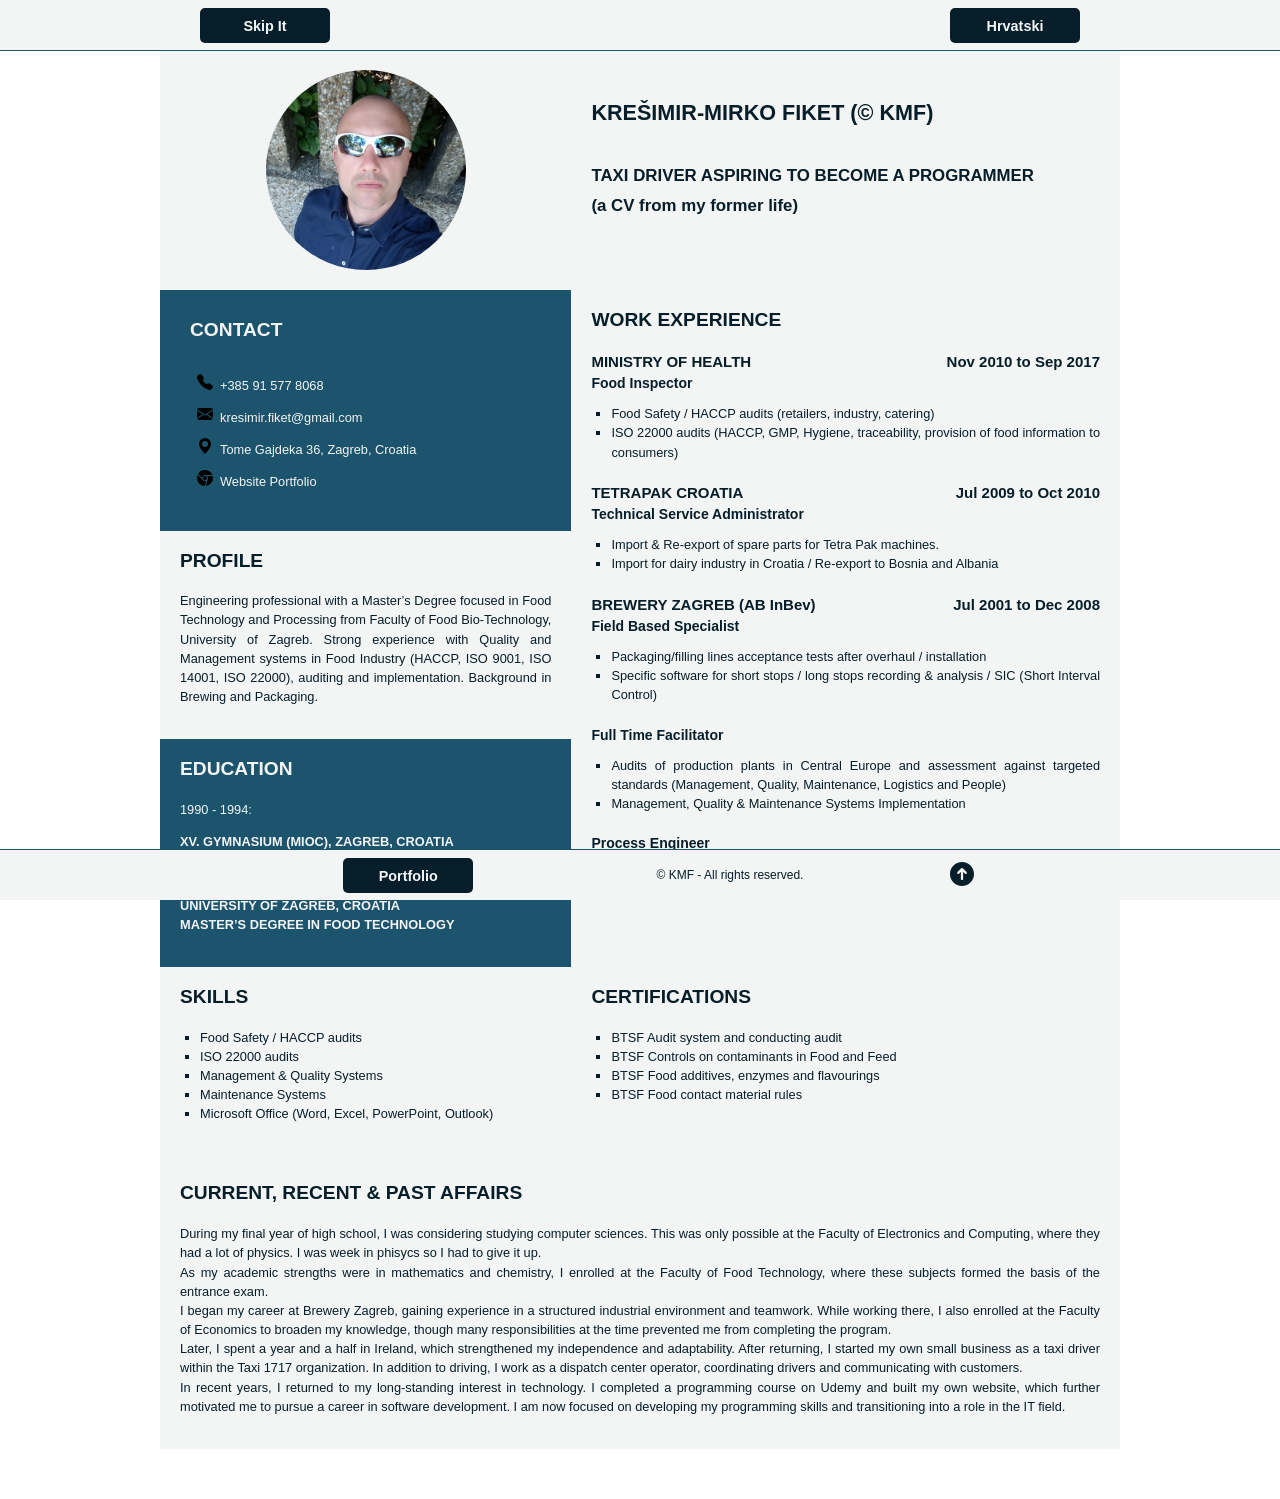
<file: index.html>
<!DOCTYPE html>
<html lang="en">

<head>
    <meta charset="UTF-8" />
    <meta name="viewport" content="width=device-width, initial-scale=1.0" />
    <title>KMF_Resume</title>
    <link rel="stylesheet" href="style.css">
</head>

<body>
    <section class="top-section">
        <div class="top-container">
            <button class="button" onclick="changePic()">Skip It</button>
            <button class="button"><a href="./index-hr.html">Hrvatski</a></button>
        </div>
    </section>
    <section class="main-section">
        <div class="grid-container">
            <div id="vrh" class="top-box-1 box">
                <img id="image" src="./Images/pic_1.jpg" alt="my selfie">
            </div>
            <div class="top-box-2">
                <h2>KREŠIMIR-MIRKO FIKET (&copy KMF)</h2>
                <h3 class="top-h3">TAXI DRIVER ASPIRING TO BECOME A PROGRAMMER<br>(a CV from my former life)</h3>
            </div>
            <div class="contact box-1">
                <h2>CONTACT</h2>
                <ul>
                    <li class="phone">+385 91 577 8068</li>
                    <li class="email">kresimir.fiket@gmail.com</li>
                    <li class="adress">Tome Gajdeka 36, Zagreb, Croatia</li>
                    <li class="webpage"><a href="../12.1 Capstone Project 2 - Personal Site/index.html">Website
                            Portfolio</a>
                    </li>
                </ul>
            </div>
            <div id="profile" class="box box-2">
                <h2>PROFILE</h2>
                <p>Engineering professional with a Master’s Degree focused in Food Technology
                    and Processing from Faculty of Food Bio-Technology, University of Zagreb.
                    Strong experience with Quality and Management systems in Food Industry
                    (HACCP, ISO 9001, ISO 14001, ISO 22000), auditing and implementation.
                    Background in Brewing and Packaging.</p>
            </div>
            <div id="education" class="box box-1">
                <h2>EDUCATION</h2>
                <p>1990 - 1994: </p>
                <p><strong>XV. GYMNASIUM (MIOC), ZAGREB, CROATIA</strong></p>
                <p>1994 - 2000:</p>
                <p><strong>UNIVERSITY OF ZAGREB, CROATIA <br> MASTER’S DEGREE IN FOOD TECHNOLOGY</strong></p>
            </div>
            <div class="work box box-2">
                <h2>WORK EXPERIENCE</h2>
                <div class="firm">
                    <p>MINISTRY OF HEALTH</p>
                    <p>Nov 2010 to Sep 2017</p>
                </div>
                <p class="job">Food Inspector</p>
                <ul>
                    <li>Food Safety / HACCP audits (retailers, industry, catering)</li>
                    <li>ISO 22000 audits (HACCP, GMP, Hygiene, traceability, provision of food information to consumers)
                    </li>
                </ul>
                <div class="firm">
                    <p>TETRAPAK CROATIA</p>
                    <p>Jul 2009 to Oct 2010</p>
                </div>
                <P class="job">Technical Service Administrator</P>
                <ul>
                    <li>Import & Re-export of spare parts for Tetra Pak machines.</li>
                    <li>Import for dairy industry in Croatia / Re-export to Bosnia and Albania</li>
                </ul>
                <div class="firm">
                    <p>BREWERY ZAGREB (AB InBev)</p>
                    <p>Jul 2001 to Dec 2008</p>
                </div>
                <p class="job">Field Based Specialist</p>
                <ul>
                    <li>Packaging/filling lines acceptance tests after overhaul / installation</li>
                    <li>Specific software for short stops / long stops recording & analysis / SIC (Short Interval
                        Control)</li>
                </ul>
                <p class="job">Full Time Facilitator</p>
                <ul>
                    <li>Audits of production plants in Central Europe and assessment against targeted standards
                        (Management, Quality, Maintenance, Logistics and People)</li>
                    <li>Management, Quality & Maintenance Systems Implementation</li>
                </ul>
                <p class="job">Process Engineer</p>
                <ul>
                    <li>Packaging/filling lines technical support</li>
                </ul>
            </div>
            <div id="skills" class="box box-2">
                <h2>SKILLS</h2>
                <ul>
                    <li>Food Safety / HACCP audits</li>
                    <li>ISO 22000 audits </li>
                    <li>Management & Quality Systems</li>
                    <li>Maintenance Systems</li>
                    <li>Microsoft Office (Word, Excel, PowerPoint, Outlook)</li>
                </ul>
            </div>
            <div class="certs box box-2">
                <h2>CERTIFICATIONS</h2>
                <ul>
                    <li>BTSF Audit system and conducting audit</li>
                    <li>BTSF Controls on contaminants in Food and Feed</li>
                    <li>BTSF Food additives, enzymes and flavourings</li>
                    <li>BTSF Food contact material rules</li>
                </ul>
            </div>
            <div class="affairs box box-1">
                <h2>CURRENT, RECENT & PAST AFFAIRS</h2>
                <p>During my final year of high school, I was considering studying computer sciences. This was only
                    possible at the Faculty of Electronics and Computing, where they had a lot of physics. I was week
                    in phisycs so I had to give it up.
                    <br>As my academic strengths were in mathematics and chemistry, I enrolled at the Faculty of Food
                    Technology,
                    where these subjects formed the basis of the entrance exam.
                    <br>I began my career at Brewery Zagreb, gaining experience in a structured industrial environment
                    and teamwork. While working there, I also enrolled at the Faculty of Economics to broaden my
                    knowledge, though many responsibilities at the time prevented me from completing the program.
                    <br>Later, I spent a year and a half in Ireland, which strengthened my independence and
                    adaptability. After returning, I started my own small business as a taxi driver within the Taxi 1717
                    organization. In addition to driving, I work as a dispatch center operator, coordinating drivers and
                    communicating with customers.
                    <br>In recent years, I returned to my long-standing interest in technology. I completed a
                    programming course on Udemy and built my own website, which further motivated me to pursue a career
                    in software development. I am now focused on developing my programming skills and transitioning into
                    a role in the IT field.</p>
            </div>
        </div>
    </section>
    <section class="bottom-section">
        <div class="bottom-container">
            <button class="button"><a
                    href="https://kresimirfiket-commits.github.io/html-Capstone-Project-2-Personal-Site-Portfolio/index.html">Portfolio</a></button>
            <div class="kmf">
                <p>&copy KMF - All rights reserved.</p>
            </div>
            <div class="copy"><a href="#vrh"><svg xmlns="http://www.w3.org/2000/svg" viewBox="0 0 640 640">
                        <!--!Font Awesome Free v7.2.0 by @fontawesome - https://fontawesome.com License - https://fontawesome.com/license/free Copyright 2026 Fonticons, Inc.-->
                        <path fill="#061e29"
                            d="M320 576C461.4 576 576 461.4 576 320C576 178.6 461.4 64 320 64C178.6 64 64 178.6 64 320C64 461.4 178.6 576 320 576zM337 199L417 279C426.4 288.4 426.4 303.6 417 312.9C407.6 322.2 392.4 322.3 383.1 312.9L344.1 273.9L344.1 424C344.1 437.3 333.4 448 320.1 448C306.8 448 296.1 437.3 296.1 424L296.1 273.9L257.1 312.9C247.7 322.3 232.5 322.3 223.2 312.9C213.9 303.5 213.8 288.3 223.2 279L303.2 199C312.6 189.6 327.8 189.6 337.1 199z" />
                        </svg></a></div>

        </div>
    </section>
    <script src="index.js" charset="UTF-8"></script>
</body>

</html>
</file>
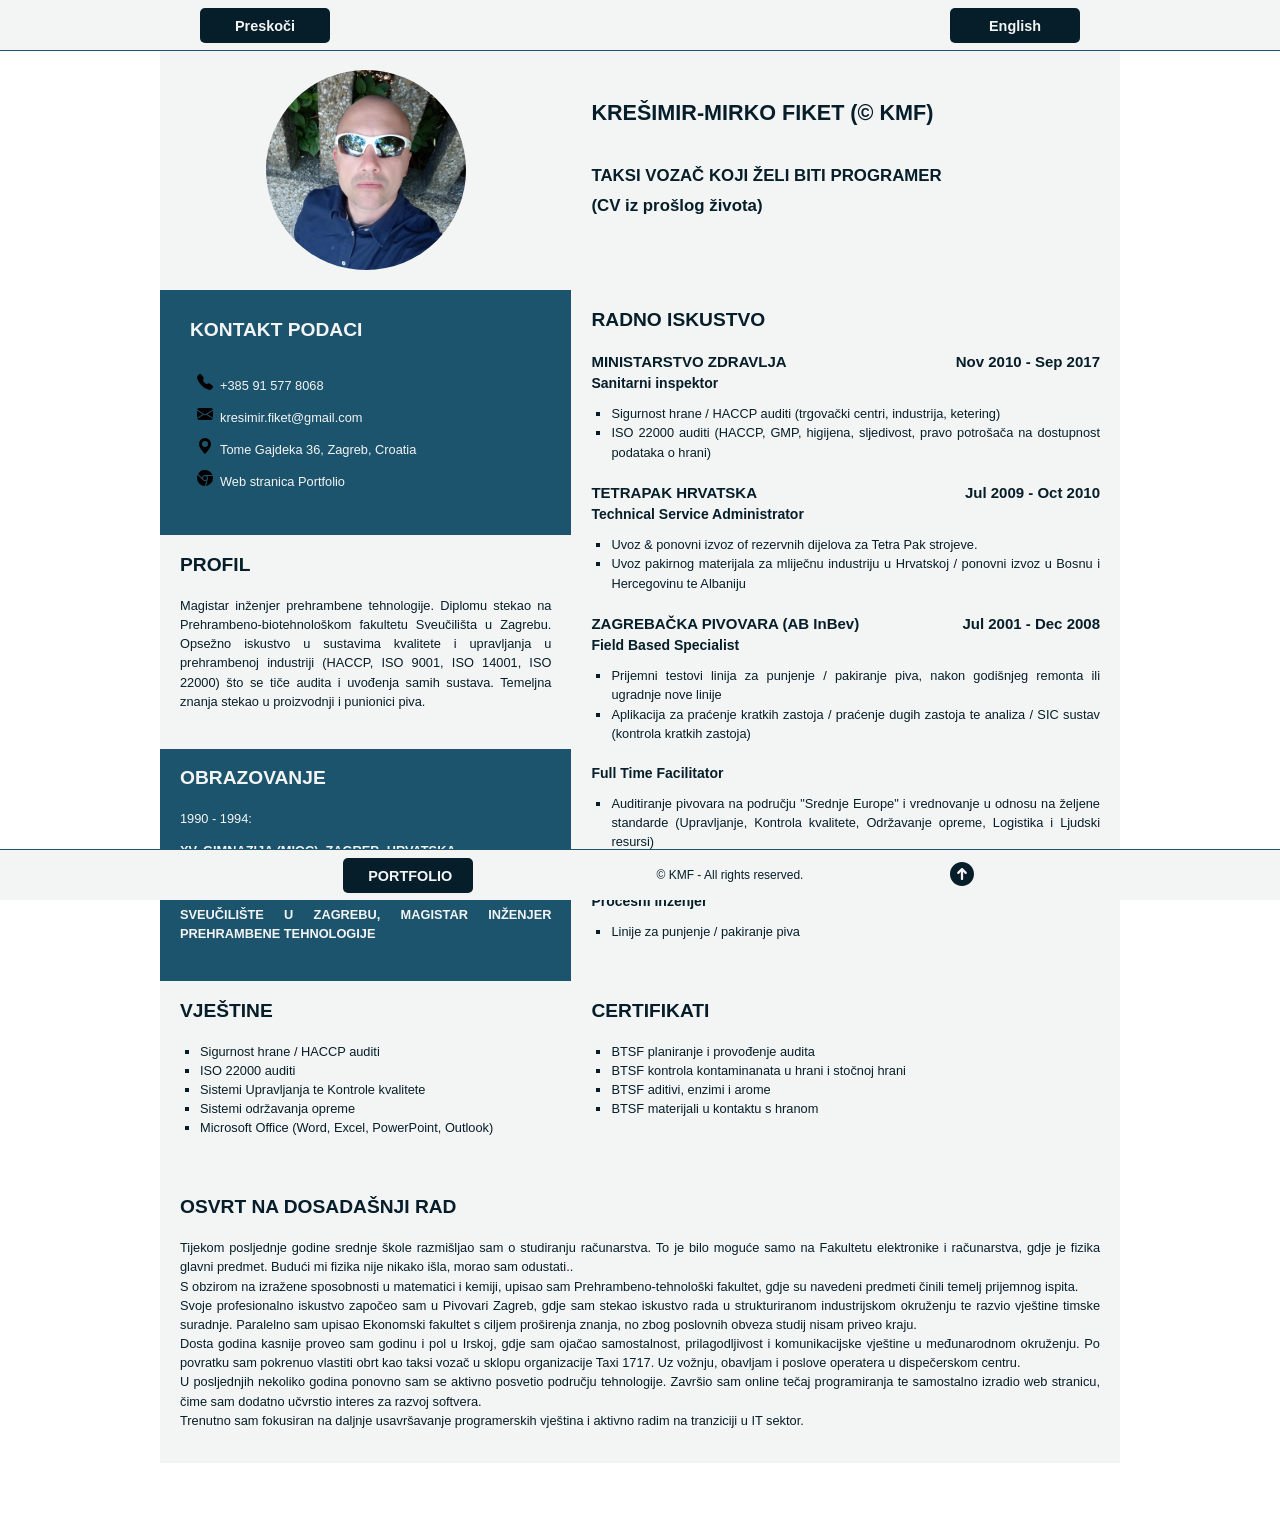
<file: index-hr.html>
<!DOCTYPE html>
<html lang="en">

<head>
    <meta charset="UTF-8">
    <meta name="viewport" content="width=device-width, initial-scale=1.0">
    <title>KMF_Životopis</title>
    <link rel="stylesheet" href="style.css">
</head>

<body>
    <section class="top-section">
        <div class="top-container">
            <button class="button" onclick="changePic()">Preskoči</button>
            <button class="button"><a href="./index.html">English</a></button>
        </div>
    </section>
    <section class="main-section">
        <div class="grid-container">
            <div id="vrh" class="top-box-1 box">
                <img id="image" src="./Images/pic_1.jpg" alt="my selfie">
            </div>
            <div class="top-box-2">
                <h2>KREŠIMIR-MIRKO FIKET (&copy KMF)</h2>
                <h3 class="top-h3">TAKSI VOZAČ KOJI ŽELI BITI PROGRAMER<br>(CV iz prošlog života)</h3>
            </div>
            <div class="contact box-1">
                <h2>KONTAKT PODACI</h2>
                <ul>
                    <li class="phone">+385 91 577 8068</li>
                    <li class="email">kresimir.fiket@gmail.com</li>
                    <li class="adress">Tome Gajdeka 36, Zagreb, Croatia</li>
                    <li class="webpage"><a href="../12.1 Capstone Project 2 - Personal Site/index.html">Web stranica
                            Portfolio</a>
                </ul>
            </div>
            <div id="profile" class="box box-2">
                <h2>PROFIL</h2>
                <p>Magistar inženjer prehrambene tehnologije. Diplomu stekao na Prehrambeno-biotehnološkom fakultetu
                    Sveučilišta u Zagrebu. Opsežno iskustvo u sustavima kvalitete i upravljanja u prehrambenoj
                    industriji (HACCP, ISO 9001, ISO 14001, ISO 22000) što se tiče audita i uvođenja samih sustava.
                    Temeljna znanja stekao u proizvodnji i punionici piva.</p>
            </div>
            <div id="education" class="box box-1">
                <h2>OBRAZOVANJE</h2>
                <p>1990 - 1994: </p>
                <p><strong>XV. GIMNAZIJA (MIOC), ZAGREB, HRVATSKA</strong></p>
                <p>1994 - 2000:</p>
                <p><strong>SVEUČILIŠTE U ZAGREBU, MAGISTAR INŽENJER PREHRAMBENE TEHNOLOGIJE</strong></p>
            </div>
            <div class="work box box-2">
                <h2>RADNO ISKUSTVO</h2>
                <div class="firm">
                    <p>MINISTARSTVO ZDRAVLJA</p>
                    <p>Nov 2010 - Sep 2017</p>
                </div>
                <p class="job">Sanitarni inspektor</p>
                <ul>
                    <li>Sigurnost hrane / HACCP auditi (trgovački centri, industrija, ketering)</li>
                    <li>ISO 22000 auditi (HACCP, GMP, higijena, sljedivost, pravo potrošača na dostupnost podataka o
                        hrani)
                    </li>
                </ul>
                <div class="firm">
                    <p>TETRAPAK HRVATSKA</p>
                    <p>Jul 2009 - Oct 2010</p>
                </div>
                <P class="job">Technical Service Administrator</P>
                <ul>
                    <li>Uvoz & ponovni izvoz of rezervnih dijelova za Tetra Pak strojeve.</li>
                    <li>Uvoz pakirnog materijala za mliječnu industriju u Hrvatskoj / ponovni izvoz u Bosnu i
                        Hercegovinu te Albaniju</li>
                </ul>
                <div class="firm">
                    <p>ZAGREBAČKA PIVOVARA (AB InBev)</p>
                    <p>Jul 2001 - Dec 2008</p>
                </div>
                <p class="job">Field Based Specialist</p>
                <ul>
                    <li>Prijemni testovi linija za punjenje / pakiranje piva, nakon godišnjeg remonta ili ugradnje nove
                        linije</li>
                    <li>Aplikacija za praćenje kratkih zastoja / praćenje dugih zastoja te analiza / SIC sustav
                        (kontrola
                        kratkih zastoja)</li>
                </ul>
                <p class="job">Full Time Facilitator</p>
                <ul>
                    <li>Auditiranje pivovara na području "Srednje Europe" i vrednovanje u odnosu na željene standarde
                        (Upravljanje, Kontrola kvalitete, Održavanje opreme, Logistika i Ljudski resursi)</li>
                    <li>Uvođenje jedinstvenog sustava Upravljanja te Kontrole kvalitete i Održavanja opreme</li>
                </ul>
                <p class="job">Procesni inženjer</p>
                <ul>
                    <li>Linije za punjenje / pakiranje piva</li>
                </ul>
            </div>
            <div id="skills" class="box box-2">
                <h2>VJEŠTINE</h2>
                <ul>
                    <li>Sigurnost hrane / HACCP auditi</li>
                    <li>ISO 22000 auditi</li>
                    <li>Sistemi Upravljanja te Kontrole kvalitete</li>
                    <li>Sistemi održavanja opreme</li>
                    <li>Microsoft Office (Word, Excel, PowerPoint, Outlook)</li>
                </ul>
            </div>
            <div class="certs box box-2">
                <h2>CERTIFIKATI</h2>
                <ul>
                    <li>BTSF planiranje i provođenje audita</li>
                    <li>BTSF kontrola kontaminanata u hrani i stočnoj hrani</li>
                    <li>BTSF aditivi, enzimi i arome</li>
                    <li>BTSF materijali u kontaktu s hranom</li>
                </ul>
            </div>
            <div class="affairs box box-1">
                <h2>OSVRT NA DOSADAŠNJI RAD</h2>
                <p>Tijekom posljednje godine srednje škole razmišljao sam o studiranju računarstva. To je bilo moguće
                    samo na Fakultetu elektronike i računarstva, gdje je fizika glavni predmet. Budući mi fizika nije
                    nikako išla,
                    morao sam odustati..
                    <br>S obzirom na izražene sposobnosti u matematici i kemiji, upisao sam Prehrambeno-tehnološki
                    fakultet, gdje su
                    navedeni predmeti činili temelj prijemnog ispita.
                    <br>Svoje profesionalno iskustvo započeo sam u Pivovari Zagreb, gdje sam stekao iskustvo rada u
                    strukturiranom industrijskom okruženju te razvio vještine timske suradnje. Paralelno sam upisao
                    Ekonomski fakultet s ciljem proširenja znanja, no zbog poslovnih obveza studij nisam priveo
                    kraju.
                    <br>Dosta godina kasnije proveo sam godinu i pol u Irskoj, gdje sam ojačao samostalnost,
                    prilagodljivost i komunikacijske vještine u međunarodnom okruženju.
                    Po povratku sam pokrenuo vlastiti obrt kao taksi vozač u sklopu organizacije Taxi 1717. Uz vožnju,
                    obavljam i poslove operatera u dispečerskom centru.
                    <br>U posljednjih nekoliko godina ponovno sam se aktivno posvetio području tehnologije. Završio sam
                    online tečaj programiranja te samostalno izradio web stranicu, čime sam dodatno učvrstio interes za
                    razvoj softvera.
                    <br>Trenutno sam fokusiran na daljnje usavršavanje programerskih vještina i aktivno radim na
                    tranziciji u IT sektor.</p>
            </div>
        </div>
    </section>
    <section class="bottom-section">
        <div class="bottom-container">
            <button class="button"><a
                    href="https://kresimirfiket-commits.github.io/html-Capstone-Project-2-Personal-Site-Portfolio/index-hr.html">PORTFOLIO</a></button>
            <div class="kmf">
                <p>&copy KMF - All rights reserved.</p>
            </div>
            <div class="copy"><a href="#vrh"><svg xmlns="http://www.w3.org/2000/svg" viewBox="0 0 640 640">
                        <!--!Font Awesome Free v7.2.0 by @fontawesome - https://fontawesome.com License - https://fontawesome.com/license/free Copyright 2026 Fonticons, Inc.-->
                        <path fill="#061e29"
                            d="M320 576C461.4 576 576 461.4 576 320C576 178.6 461.4 64 320 64C178.6 64 64 178.6 64 320C64 461.4 178.6 576 320 576zM337 199L417 279C426.4 288.4 426.4 303.6 417 312.9C407.6 322.2 392.4 322.3 383.1 312.9L344.1 273.9L344.1 424C344.1 437.3 333.4 448 320.1 448C306.8 448 296.1 437.3 296.1 424L296.1 273.9L257.1 312.9C247.7 322.3 232.5 322.3 223.2 312.9C213.9 303.5 213.8 288.3 223.2 279L303.2 199C312.6 189.6 327.8 189.6 337.1 199z" />
                    </svg></a></div>
        </div>
    </section>
    <script src="index.js" charset="UTF-8"></script>
</body>

</html>
</file>
<file: style.css>
body {
    margin: 0;
    font-family: Verdana, sans-serif;
}

.button {
    height: 35px;
    width: 130px;
    background-color: #061E29;
    border: none;
    border-radius: 5px;
    text-align: center;
    color: #F3F4F4;
    font-weight: bold;
    font-size: 0.9rem;
    cursor: pointer;
    padding: 10px 25px;
    margin: 0 40px;
}

a {
    text-decoration: none;
    color: #F3F4F4;
}

.button:hover {
    background-color: #5F9598;
    color: #061E29;
    border: #061E29 solid 1px;
}

.top-section {
    height: 50px;
    position: fixed;
    top: 0;
    right: 0;
    left: 0;
    display: flex;
    justify-content: center;
    background-color: #F3F4F4;
    border-bottom: solid 1px #1D546D;
}

.top-container {
    max-width: 960px;
    width: 100%;
    display: flex;
    align-items: center;
    justify-content: space-between;
    margin: 10px 0;
}

.main-section {
    margin: 50px 0;
    display: flex;
    justify-content: center;
    font-size: 0.8rem;
    color: #061E29;
}

.grid-container {
    display: grid;
    max-width: 960px;
    grid-template-columns: 3fr 4fr;
    grid-template-rows: auto auto auto auto auto auto;
    background-color: #F3F4F4;
}

.top-box-1 {
    display: flex;
    justify-content: center;
    align-items: center;
}

.top-box-2 {
    display: flex;
    flex-direction: column;
    align-items: flex-start;
    justify-content: center;
    font-size: 0.9rem;
    padding: 10px 20px 30px;
    transition-duration: .5s;
}

.top-box-2:hover {
    background-color: #061E29;
    color: #F3F4F4;
}

.top-h3 {
    line-height: 1.8;
}

#image {
    height: 200px;
    border-radius: 50%;
    margin-top: 20px;
    transition-duration: .5s;
}

.box {
    padding: 0 20px 20px 20px;
    text-align: justify;
    line-height: 1.5;
}

.box ul {
    padding-left: 20px;
    margin-top: 10px;
    margin-bottom: 20px;
}

.box li {
    list-style-type: square;
}

.box-1 {
    background-color: #1D546D;
    color: #F3F4F4;
}

.contact ul {
    padding-left: 30px;
}

.contact {
    line-height: 2.5;
    padding: 0 0 20px 30px;
    transition-duration: .5s;
}

.phone {
    list-style-image: url(./Icons/telephone-fill.svg);
}

.email {
    list-style-image: url(./Icons/envelope-fill.svg);
}

.adress {
    list-style-image: url(./Icons/geo-alt-fill.svg);
}

.webpage {
    list-style-image: url(./Icons/browser-chrome.svg);
}

.webpage a {
    text-decoration: none;
    color: currentColor;
}

#education {
    transition-duration: .5s;
}

.work {
    grid-row: 2 / span 3;
    grid-column: 2 / span 1;
}

.firm {
    display: flex;
    justify-content: space-between;
}

.firm p {
    margin: 0;
    font-family: Tahoma, sans-serif;
    font-weight: bold;
    font-size: 15px;
}

.job {
    margin: 0;
    font-weight: bold;
    font-size: 14px;
}

.affairs {
    grid-row: 6 / span 1;
    grid-column: 1 / span 2;
    background-color: #F3F4F4;
    color: #061E29;
    transition-duration: .5s;
}

.affairs:hover {
    background-color: #061E29;
    color: #F3F4F4;
}

.bottom-section {
    height: 50px;
    position: fixed;
    bottom: 0;
    right: 0;
    left: 0;
    display: flex;
    justify-content: center;
    background-color: #F3F4F4;
    border-top: solid 1px #1D546D;
}

.bottom-container {
    width: 960px;
    display: flex;
    align-items: center;
    justify-content: space-evenly;
    color: #061E29;
    font-size: 12px;
    margin: 10px 0;
}

.copy {
    /*height: 35px;*/
    width: 30px;
    /*text-align: center;*/
}

@media (min-width: 768px) {
    .contact:hover {
        background-color: #F3F4F4;
        color: #061E29;
        border: solid 1px #1D546D;
        box-shadow: 5px 5px 5px #5F9598;
        font-weight: bold;
        transform: scale(1.02);
    }

    #education:hover {
        background-color: #F3F4F4;
        color: #061E29;
        border: solid 1px #1D546D;
        box-shadow: 5px 5px 5px #5F9598;
        transform: scale(1.02);
    }

    #image:hover {
        transform: scale(1.17);
    }
}

@media (max-width: 992px) {
    .grid-container {
        margin: 0 10px;
    }

    .top-container {
        margin: 10px 10px;
    }

    .bottom-container {
        margin: 10px 10px;
    }
}

@media (max-width: 768px) {
    .grid-container {
        display: flex;
        flex-direction: column;
        margin: 0;
    }

    .top-box-1 {
        background-color: #1D546D;
    }

    .contact:hover {
        background-color: #F3F4F4;
        color: #061E29;
        border: solid 1px #1D546D;
        font-weight: bold;
    }

    #education:hover {
        background-color: #F3F4F4;
        color: #061E29;
        border: solid 1px #1D546D;
    }

    .button {
        width: 140px;
    }

    .kmf {
        display: none;
    }

    /*.copy {
        height: 35px;
        width: 100px;
        text-align: center;
        font-size: 0.7rem;
    }*/
}
</file>
